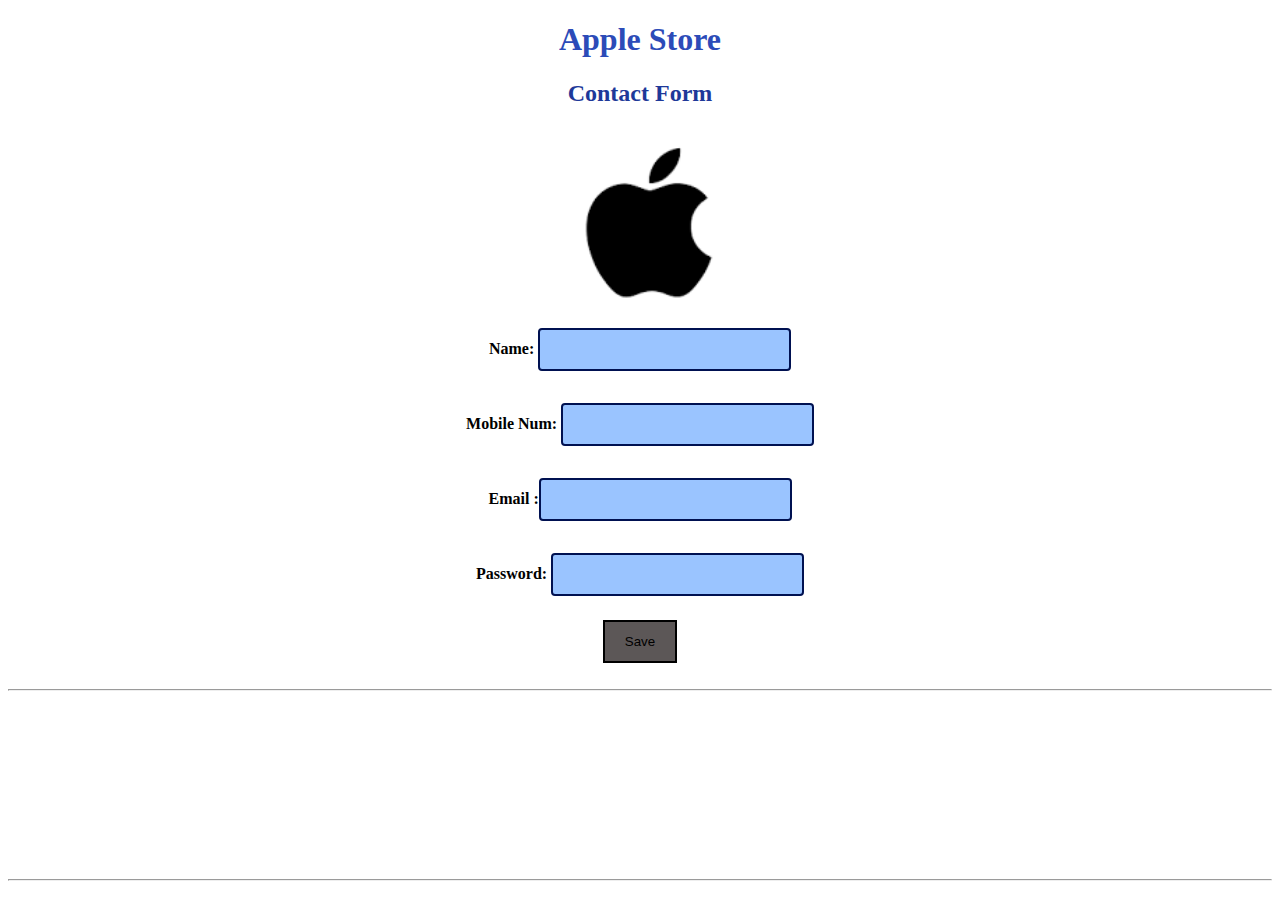
<file: index.html>
<!DOCTYPE html>
<html lang="en">
<head>
    <meta charset="UTF-8">
    <meta name="viewport" content="width=device-width, initial-scale=1.0">
    <title>home</title>
    <style>
        h1 {text-align: center;}
        form {text-align: center;}
        h2 {text-align: center;}
    
    </style>
    <link rel="stylesheet" href="index.css"/>
</head>
<body>
        <h1 class="drop-in"> Apple Store</h1> 
        <h2 class="drop-in2">Contact Form</h2>
        <div style="text-align: center;">
        <img src="download4.png"class="center" width="300">
    
        </div>
        <form method="get" action="#"> 
            <p> <strong>Name:</strong> <input type="text" name="name"id="name"></p>
            <p><strong> Mobile Num:</strong> <input type="number" name="number" id="number"></p>
        <p> <strong>Email :</strong><input type="email" name="email"id="email" required></p>
        <p><strong>Password:</strong> <input type="Password" name="Password" id="password" ></input></p>
        <input type="button" value="Save" onclick="saveClientData()" />
        
        <br>
        <br>
        <hr>
        <video src="https://media.istockphoto.com/id/1455772765/video/waterfall-with-fresh-water-in-the-romantic-and-idyllic-tropical-jungle-rainforest-blue.mp4?s=mp4-640x640-is&k=20&c=-ufHs0M4TG0HCyntsf3RwpHP08EEtAlSv8APcZe6Ciw="control></video>


        <br>
        <br>
        <hr>
       

    </form>
    <script>
      var clientData = [];
      
      var client = {
        name:"",
        number:0,
        email:"",
      };
      function saveClientData() {
        var name = document.getElementById("name").value
        var number = document.getElementById("number").value
        var email = document.getElementById("email").value

      clientData.push({
        name:name,
        number:number,
        email:email,
      });

      }
     renderClientData();
     resetFields();
     alert("your form has been submitted")


     function renderClientData(){
      var htmlData= "";

      clientData.forEach((value, index) => {
          htmlData +=
          `<div style="display: flex; width: 100%; justify-content: space-around;">
                <div>
                  ` +
            value.name +
            `
                </div>
                <div>
                  ` +
            value.number +
            `
                </div>
                <div>
                  ` +
            value.email +
            `
                </div>
                <div>
                  <button>Edit</button>
                  <button>Delete</button>
                </div>
              </div>`;
        });
        document.getElementById("finalResult").innerHTML = htmlData;
     }
     debugger;
      function resetFields() {
        var i = 0;
        while (i < fields.length) {
          document.getElementById(fields[i]).value = "";
          i++;
        }
      }
    
    </script>
    
</body>
</html>
</file>
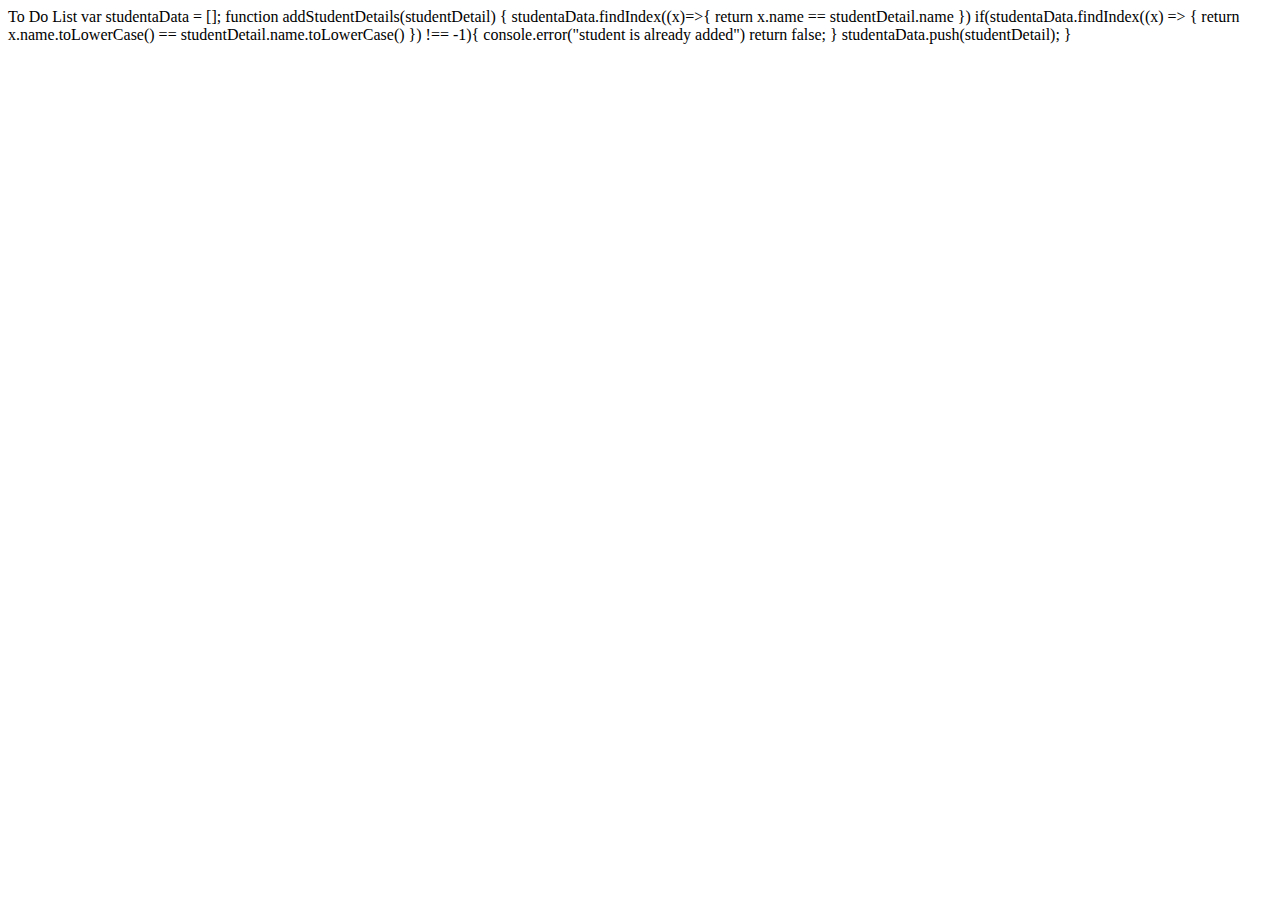
<file: todolist.html>
<!DOCTYPE html>
<html lang="en">
<head>
    <meta charset="UTF-8">
    <meta name="viewport" content="width=device-width, initial-scale=1.0">
    <title>To Do list</title>
</head>
<body>
    <div id="myDIV" class="header"
    <h1>To Do List</h1>
    
</body>
</html>
var studentaData = [];

function addStudentDetails(studentDetail) {
   
    studentaData.findIndex((x)=>{
        return x.name == studentDetail.name
    })

    if(studentaData.findIndex((x) => { return x.name.toLowerCase() == studentDetail.name.toLowerCase() }) !== -1){
        console.error("student is already added")
        return false;
    }
    studentaData.push(studentDetail);
}
</file>
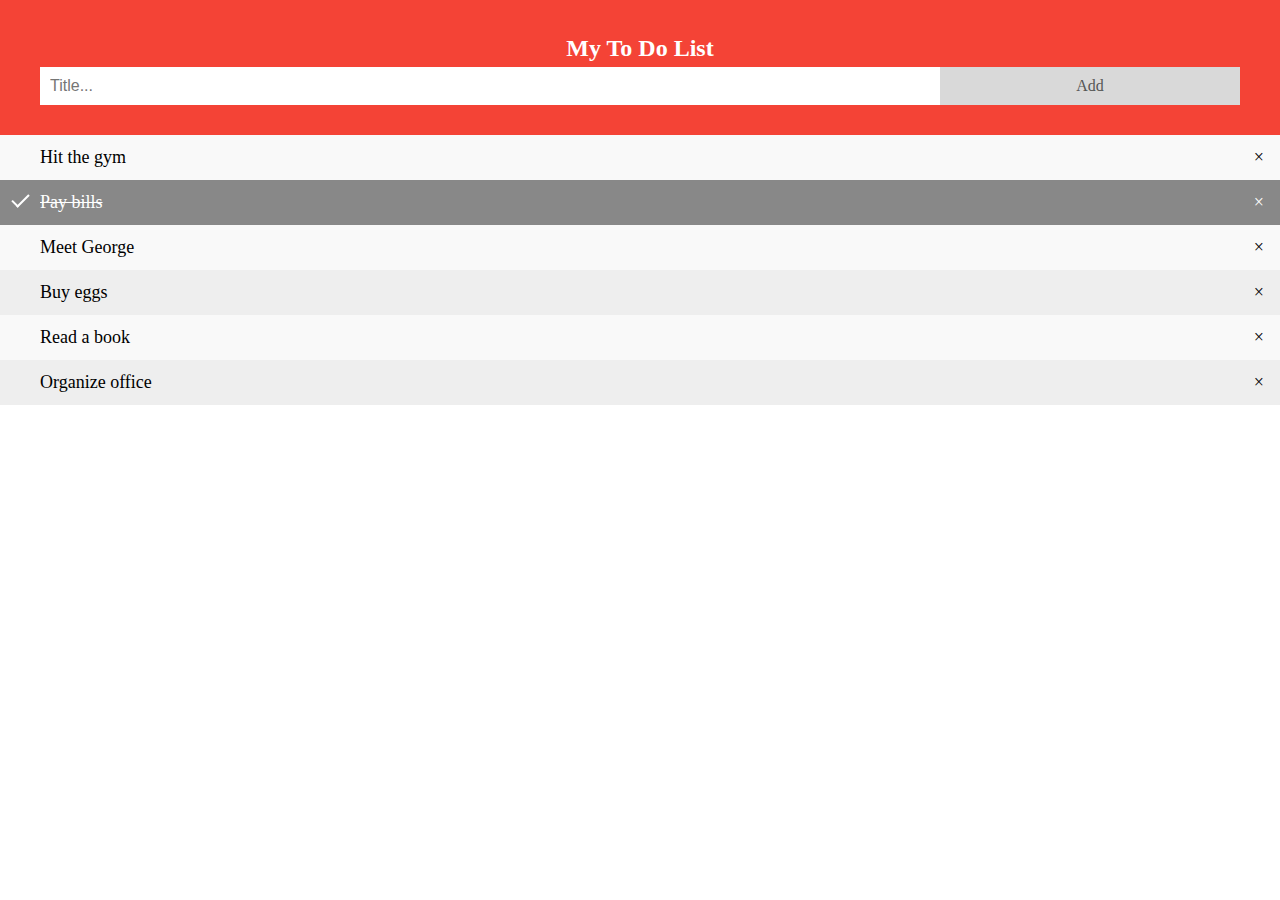
<file: w3.html>
<!DOCTYPE html>
<html>
<head>
<meta name="viewport" content="width=device-width, initial-scale=1">
<style>
body {
  margin: 0;
  min-width: 250px;
}

/* Include the padding and border in an element's total width and height */
* {
  box-sizing: border-box;
}

/* Remove margins and padding from the list */
ul {
  margin: 0;
  padding: 0;
}

/* Style the list items */
ul li {
  cursor: pointer;
  position: relative;
  padding: 12px 8px 12px 40px;
  list-style-type: none;
  background: #eee;
  font-size: 18px;
  transition: 0.2s;
  
  /* make the list items unselectable */
  -webkit-user-select: none;
  -moz-user-select: none;
  -ms-user-select: none;
  user-select: none;
}

/* Set all odd list items to a different color (zebra-stripes) */
ul li:nth-child(odd) {
  background: #f9f9f9;
}

/* Darker background-color on hover */
ul li:hover {
  background: #ddd;
}

/* When clicked on, add a background color and strike out text */
ul li.checked {
  background: #888;
  color: #fff;
  text-decoration: line-through;
}

/* Add a "checked" mark when clicked on */
ul li.checked::before {
  content: '';
  position: absolute;
  border-color: #fff;
  border-style: solid;
  border-width: 0 2px 2px 0;
  top: 10px;
  left: 16px;
  transform: rotate(45deg);
  height: 15px;
  width: 7px;
}

/* Style the close button */
.close {
  position: absolute;
  right: 0;
  top: 0;
  padding: 12px 16px 12px 16px;
}

.close:hover {
  background-color: #f44336;
  color: white;
}

/* Style the header */
.header {
  background-color: #f44336;
  padding: 30px 40px;
  color: white;
  text-align: center;
}

/* Clear floats after the header */
.header:after {
  content: "";
  display: table;
  clear: both;
}

/* Style the input */
input {
  margin: 0;
  border: none;
  border-radius: 0;
  width: 75%;
  padding: 10px;
  float: left;
  font-size: 16px;
}

/* Style the "Add" button */
.addBtn {
  padding: 10px;
  width: 25%;
  background: #d9d9d9;
  color: #555;
  float: left;
  text-align: center;
  font-size: 16px;
  cursor: pointer;
  transition: 0.3s;
  border-radius: 0;
}

.addBtn:hover {
  background-color: #bbb;
}
</style>
</head>
<body>

<div id="myDIV" class="header">
  <h2 style="margin:5px">My To Do List</h2>
  <input type="text" id="myInput" placeholder="Title...">
  <span onclick="newElement()" class="addBtn">Add</span>
</div>

<ul id="myUL">
  <li>Hit the gym</li>
  <li class="checked">Pay bills</li>
  <li>Meet George</li>
  <li>Buy eggs</li>
  <li>Read a book</li>
  <li>Organize office</li>
</ul>

<script>
// Create a "close" button and append it to each list item
var myNodelist = document.getElementsByTagName("LI");
var i;
for (i = 0; i < myNodelist.length; i++) {
  var span = document.createElement("SPAN");
  var txt = document.createTextNode("\u00D7");
  span.className = "close";
  span.appendChild(txt);
  myNodelist[i].appendChild(span);
}

// Click on a close button to hide the current list item
var close = document.getElementsByClassName("close");
var i;
for (i = 0; i < close.length; i++) {
  close[i].onclick = function() {
    var div = this.parentElement;
    div.style.display = "none";
  }
}

// Add a "checked" symbol when clicking on a list item
var list = document.querySelector('ul');
list.addEventListener('click', function(ev) {
  if (ev.target.tagName === 'LI') {
    ev.target.classList.toggle('checked');
  }
}, false);

// Create a new list item when clicking on the "Add" button
function newElement() {
  var li = document.createElement("li");
  var inputValue = document.getElementById("myInput").value;
  var t = document.createTextNode(inputValue);
  li.appendChild(t);
  if (inputValue === '') {
    alert("You must write something!");
  } else {
    document.getElementById("myUL").appendChild(li);
  }
  document.getElementById("myInput").value = "";

  var span = document.createElement("SPAN");
  var txt = document.createTextNode("\u00D7");
  span.className = "close";
  span.appendChild(txt);
  li.appendChild(span);

  for (i = 0; i < close.length; i++) {
    close[i].onclick = function() {
      var div = this.parentElement;
      div.style.display = "none";
    }
  }
}
</script>

</body>
</html>
</file>
<file: index.css>
body,img {
    background-color:transparent;
  }
h1 {
    color:#2c4bb8;
    font-size: xx-large;
    font-weight: 900;
    background-color: rgb(255, 255, 255);
}
h2{
    color: #1e3999;
}
input[type=text],[type=email],[type=number],[type=password] {
    width: 20%;
    padding: 12px 20px;
    margin: 8px 0;
    box-sizing: border-box;
    border: 2px solid #001151;
    border-radius: 4px;
    border-style: solid;
    background-color:rgba(0, 106, 255, 0.398) ;
}
input[type=button]{
    width: 20;
    padding: 12px 20px;
    box-sizing: border-box;
    border: 2px solid rgb(0, 0, 0);
    background-color:rgb(92, 87, 87);
}
.drop-in{
    animation: animation-in 1s ease 200ms backwards;
}
.drop-in2{
    animation: animation-in 1200ms ease 500ms backwards;
}
@keyframes animation-in {
    from {
        opacity: 0;
        transform: translateY(-100px);
    }
    to {
        opacity: 1;
        transform: translate(0px);
    }
}
.menu{
    background-color: #333;
    display: flex;
       
        align-items: center;
       
}

div{
    text-decoration: none;
    padding: 10px;
    text-align: center;
    float: left;
    color: #a92828;
   width: 100%;
}
.menu div:hover{
    color: red;
}
</file>
